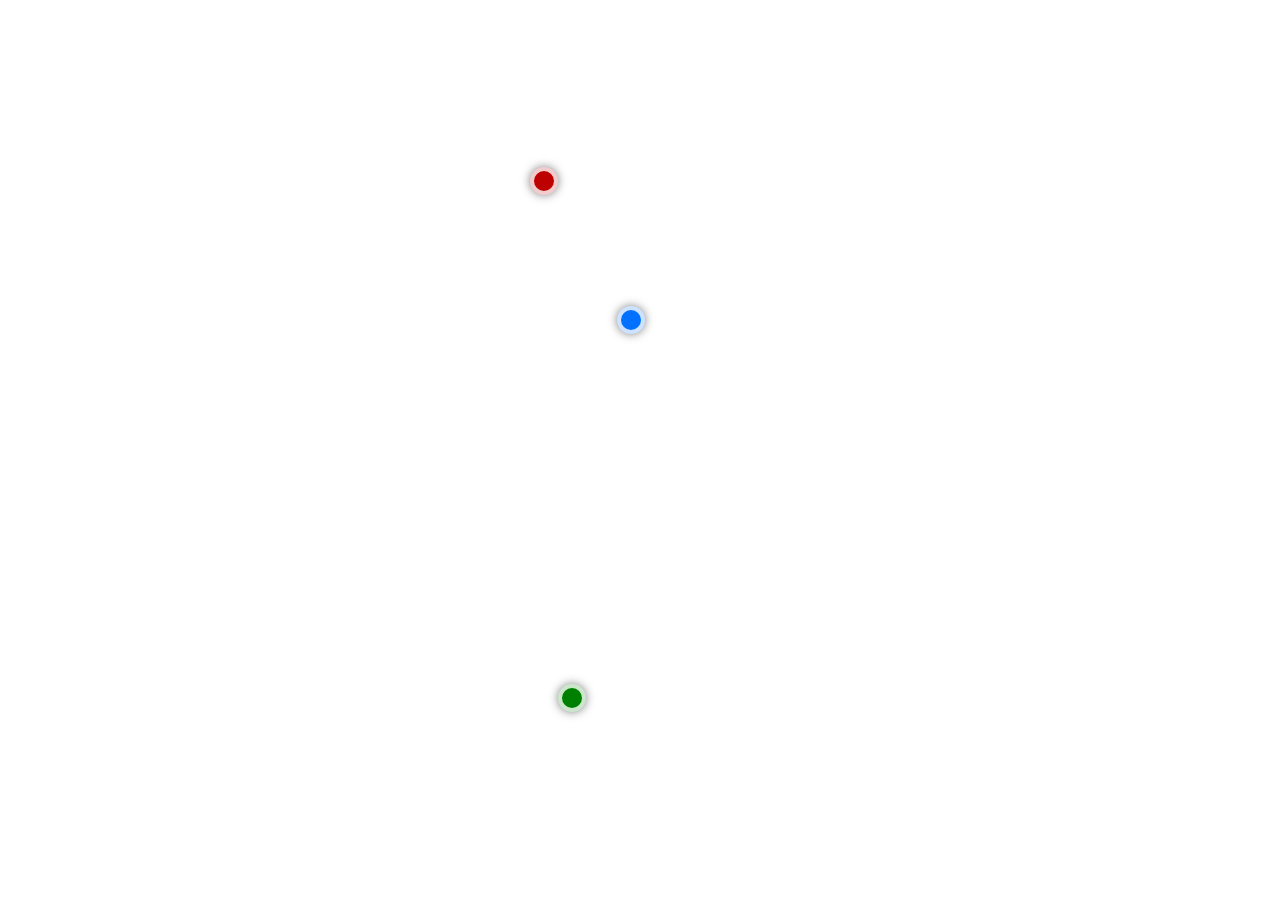
<file: index.html>
<!DOCTYPE html>
<html lang="ko">
  <head>
    <meta charset="UTF-8" />
    <meta name="viewport" content="width=device-width, initial-scale=1.0" />
    <title>Digitech-Defence</title>
    <link rel="stylesheet" href="./map.css" />
  </head>

  <body>
    <div class="map_wrap">
      <div id="map"></div>

      <a href="./yeosu1.html" class="location-link" data-location="Yeosu">
        <div class="location Yeosu"></div>
      </a>
      <a href="./icheon1.html" class="location-link" data-location="Icheon">
        <div class="location Icheon"></div>
      </a>
      <a
        href="./mungyeong1.html"
        class="location-link"
        data-location="Mungyeong"
      >
        <div class="location Mungyeong"></div>
      </a>
    </div>

    <!-- Modal -->
    <div id="modal" class="modal">
      <div class="modal-content">
        <span class="close-btn">&times;</span>
        <h2 id="modal-title">Information</h2>
        <p id="modal-text">Information about the location.</p>
        <button id="confirm-btn">확인</button>
      </div>
    </div>

    <script
      type="text/javascript"
      src="//dapi.kakao.com/v2/maps/sdk.js?appkey=9f97a787c506d1579854ca5d0b214add&libraries=services"
    ></script>
    <script src="./map.js"></script>
  </body>
</html>
</file>
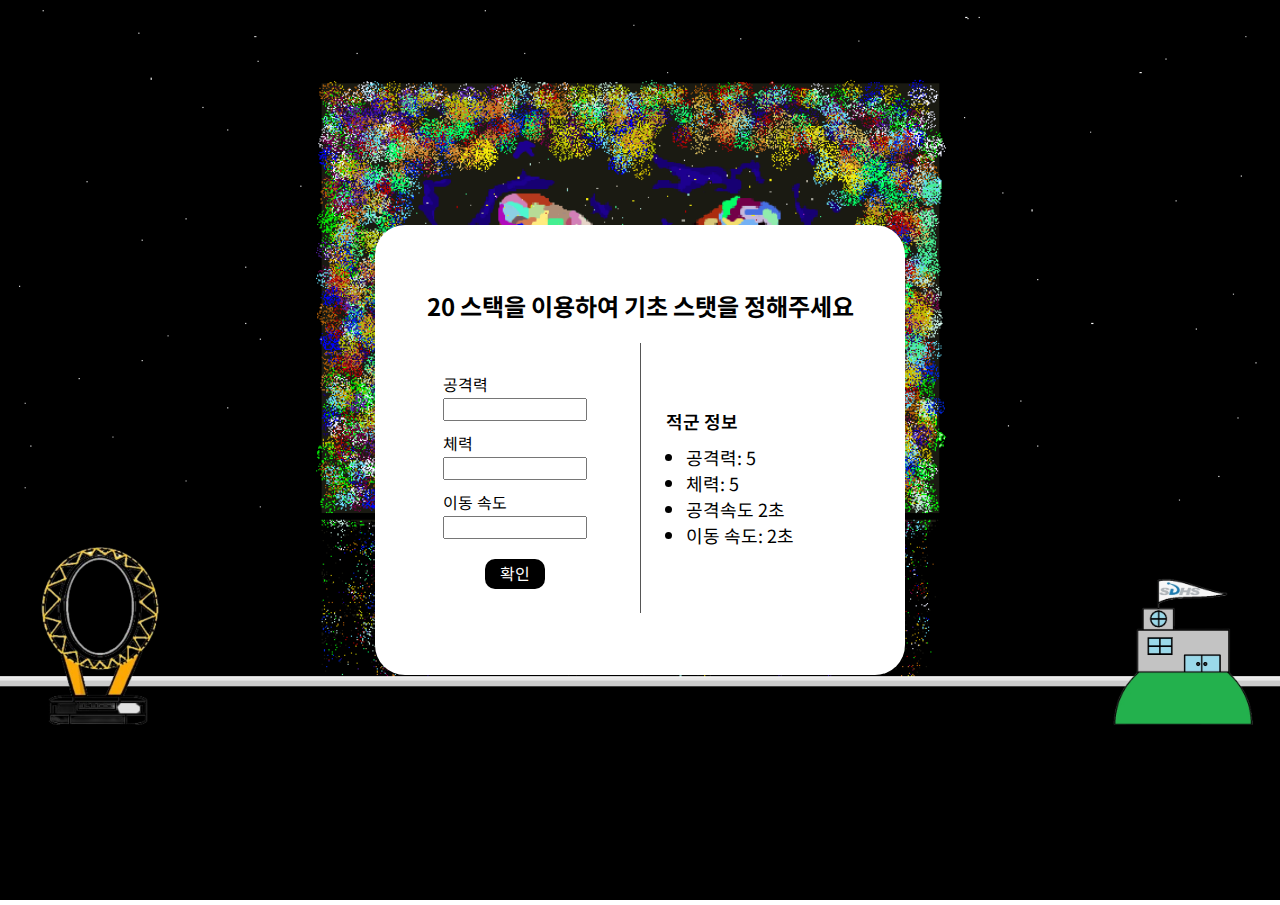
<file: icheon1.html>
<!DOCTYPE html>
<html lang="en">
  <head>
    <meta charset="UTF-8" />
    <meta name="viewport" content="width=device-width, initial-scale=1.0" />
    <title>ichdeon</title>
  </head>
  <link rel="stylesheet" href="./icheon.css" />

  <body>
    <div class="background">
      <div class="wrap">
        <p class="stage"></p>
        <div class="enemy_tower tower">
          <img src="./yeo su tower.png" alt="" />
        </div>

        <div>
          <img class="enemy none" src="./man run1.png" alt="" />
        </div>
        <div>
          <img class="frined none" src="./man run1.png" alt="" />
        </div>

        <div class="frined_tower tower">
          <img src="./sdh_tower.png" alt="" />
        </div>
      </div>
    </div>

    <div class="bottom_earth"></div>

    <div class="abilitySet">
      <h2>
        <span class="setNumber">20</span> 스택을 이용하여 기초 스탯을 정해주세요
      </h2>

      <div class="wrap">
        <ul class="window_left">
          <li>
            <label for="setPower">공격력</label>
            <input id="setPower" type="text" />
          </li>
          <li>
            <label for="setHeart">체력</label>
            <input id="setHeart" type="text" />
          </li>
          <li>
            <label for="setSpeed">이동 속도</label>
            <input id="setSpeed" type="text" />
          </li>

          <div class="check_btn">확인</div>
        </ul>

        <div class="right_line"></div>

        <div class="window_right">
          <ul class="enemy_set">
            <p>적군 정보</p>
            <li>공격력: 5</li>
            <li>체력: 5</li>
            <li>공격속도 2초</li>
            <li>이동 속도: 2초</li>
          </ul>
        </div>
      </div>
    </div>

    <div class="win_window">
      <h2>축하합니다!</h2>
      <p>
        이천 1단계를 클리어 하셨습니다 <br />2단계, 보스 스테이지로 진입합니다
      </p>
    </div>
    <div class="lose_window">
      <h2>패배</h2>
      <p>패배하여 스테이지를 다시 시작합니다</p>
    </div>

    <script src="./icheon1.js"></script>
  </body>
</html>
</file>
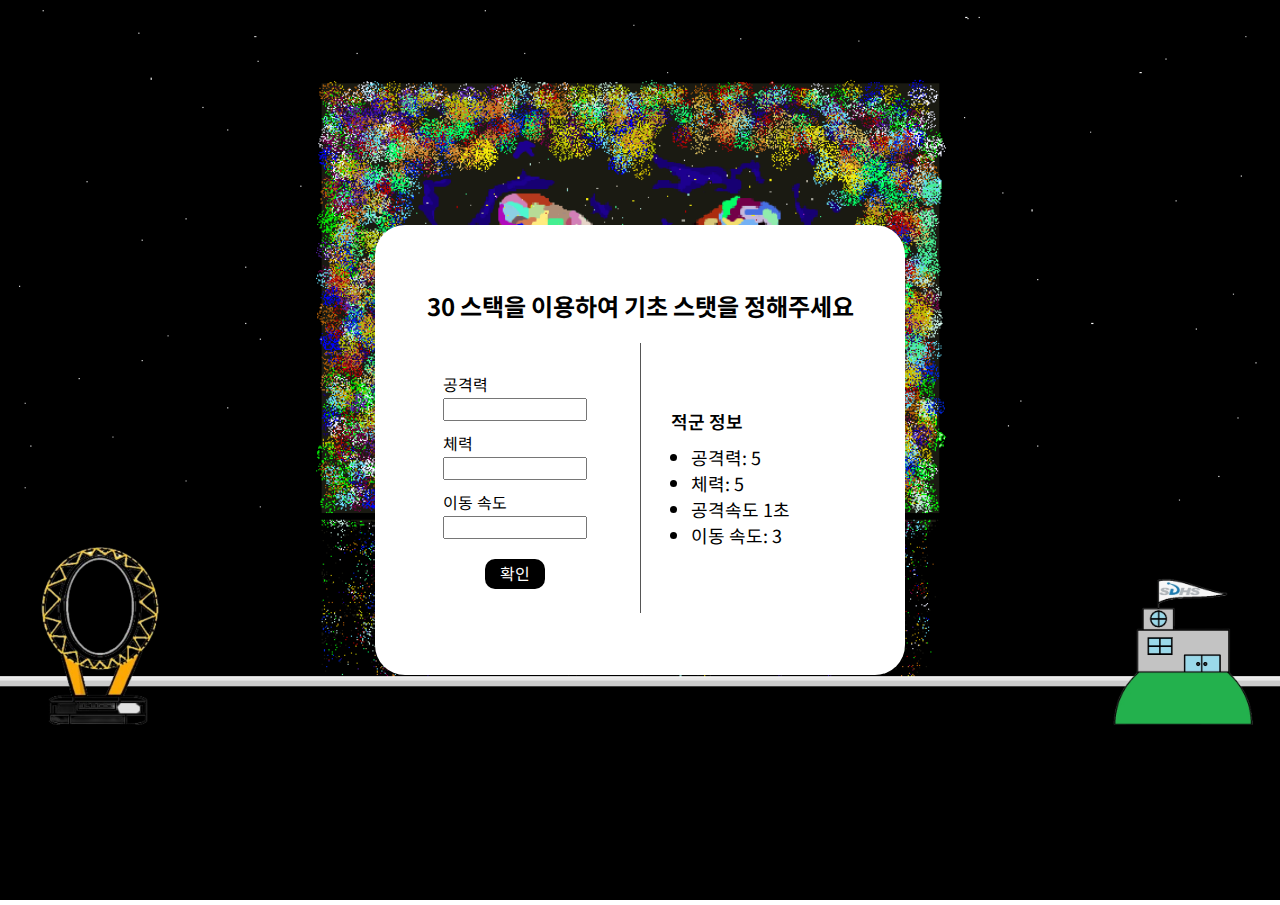
<file: icheon_boss.html>
<!DOCTYPE html>
<html lang="en">
  <head>
    <meta charset="UTF-8" />
    <meta name="viewport" content="width=device-width, initial-scale=1.0" />
    <title>ichdeon</title>
  </head>
  <link rel="stylesheet" href="./icheon.css" />

  <body>
    <div class="background">
      <div class="wrap">
        <p class="stage"></p>
        <div class="enemy_tower tower">
          <img src="./yeo su tower.png" alt="" />
        </div>

        <div>
          <img class="enemy none" src="./icheon_boss.png" alt="" />
        </div>
        <div>
          <img class="frined none" src="./man run1.png" alt="" />
        </div>

        <div class="frined_tower tower">
          <img src="./sdh_tower.png" alt="" />
        </div>
      </div>
    </div>

    <div class="bottom_earth"></div>

    <div class="abilitySet">
      <h2>
        <span class="setNumber">30</span> 스택을 이용하여 기초 스탯을 정해주세요
      </h2>

      <div class="wrap">
        <ul class="window_left">
          <li>
            <label for="setPower">공격력</label>
            <input id="setPower" type="text" />
          </li>
          <li>
            <label for="setHeart">체력</label>
            <input id="setHeart" type="text" />
          </li>
          <li>
            <label for="setSpeed">이동 속도</label>
            <input id="setSpeed" type="text" />
          </li>

          <div class="check_btn">확인</div>
        </ul>

        <div class="right_line"></div>

        <div class="window_right">
          <ul class="enemy_set">
            <p>적군 정보</p>
            <li>공격력: 5</li>
            <li>체력: 5</li>
            <li>공격속도 1초</li>
            <li>이동 속도: 3</li>
          </ul>
        </div>
      </div>
    </div>

    <div class="win_window">
      <h2>축하합니다!</h2>
      <p>
        이천 2단계를 클리어 하셨습니다 <br />스테이지를 클리어하여 메인페이지로
        이동합니다
      </p>
    </div>
    <div class="lose_window">
      <h2>패배</h2>
      <p>패배하여 스테이지를 다시 시작합니다</p>
    </div>

    <script src="./icheon_boss.js"></script>
  </body>
</html>
</file>
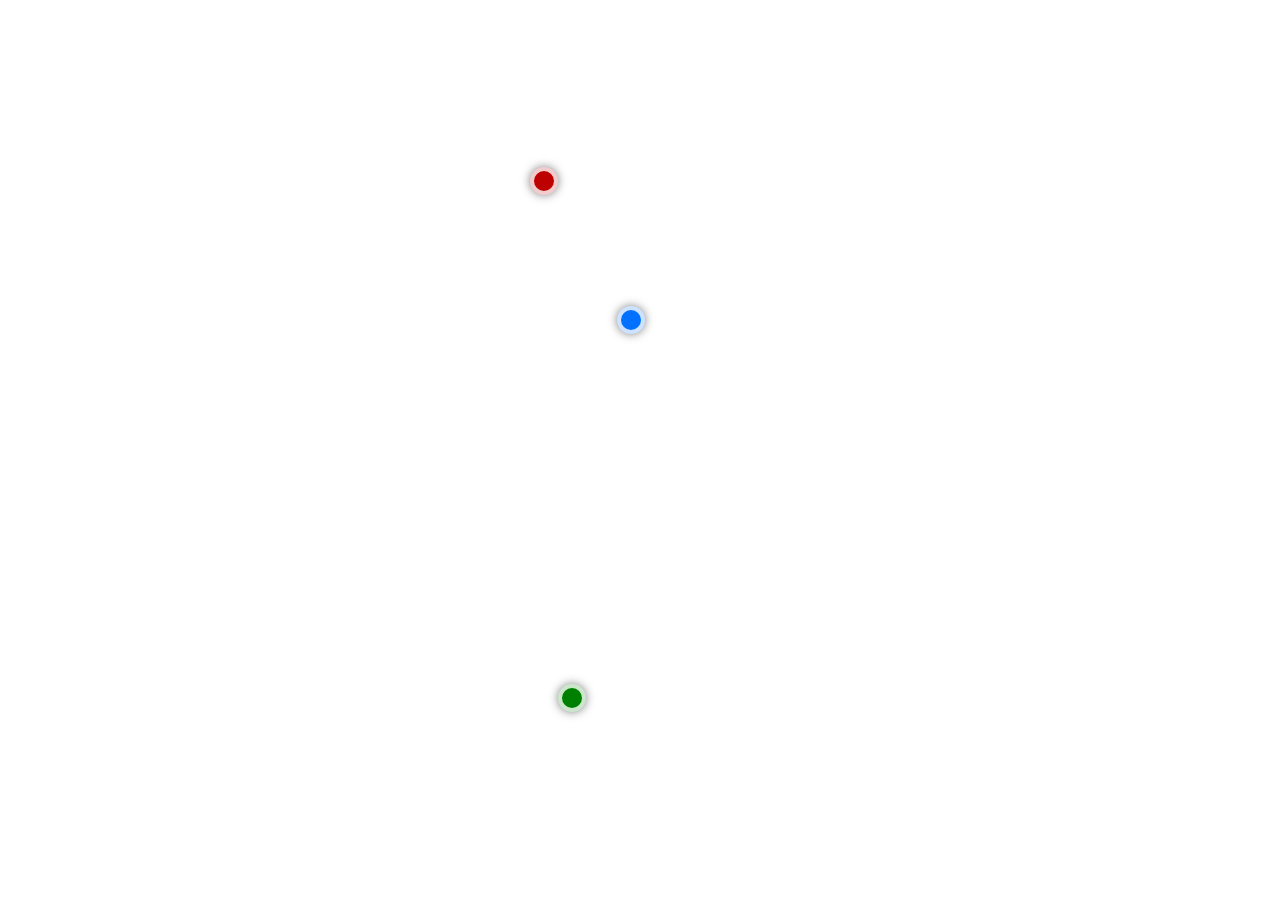
<file: map.html>
<!DOCTYPE html>
<html lang="ko">
  <head>
    <meta charset="UTF-8" />
    <meta name="viewport" content="width=device-width, initial-scale=1.0" />
    <title>restaurantMap</title>
    <link rel="stylesheet" href="./map.css" />
  </head>

  <body>
    <div class="map_wrap">
      <div id="map"></div>

      <a
        href="./inGame/yeosu1.html"
        class="location-link"
        data-location="Yeosu"
      >
        <div class="location Yeosu"></div>
      </a>
      <a
        href="./inGame/icheon1.html"
        class="location-link"
        data-location="Icheon"
      >
        <div class="location Icheon"></div>
      </a>
      <a
        href="./inGame/mungyeong1.html"
        class="location-link"
        data-location="Mungyeong"
      >
        <div class="location Mungyeong"></div>
      </a>
    </div>

    <!-- Modal -->
    <div id="modal" class="modal">
      <div class="modal-content">
        <span class="close-btn">&times;</span>
        <h2 id="modal-title">Information</h2>
        <p id="modal-text">Information about the location.</p>
        <button id="confirm-btn">확인</button>
      </div>
    </div>

    <script
      type="text/javascript"
      src="//dapi.kakao.com/v2/maps/sdk.js?appkey=9f97a787c506d1579854ca5d0b214add&libraries=services"
    ></script>
    <script src="./map.js"></script>
  </body>
</html>
</file>
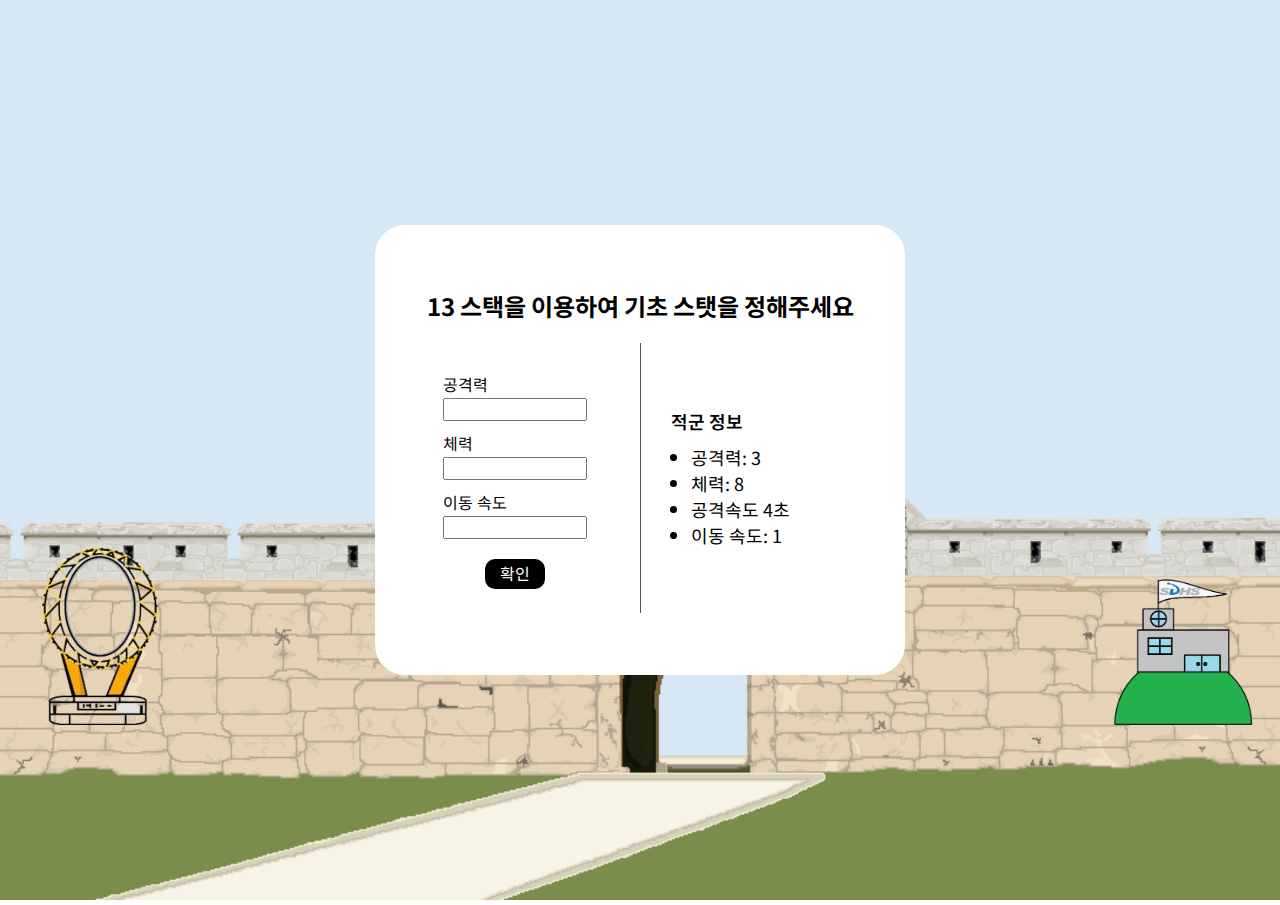
<file: mungyeong1.html>
<!DOCTYPE html>
<html lang="en">
  <head>
    <meta charset="UTF-8" />
    <meta name="viewport" content="width=device-width, initial-scale=1.0" />
    <title>Mungyeong</title>
  </head>
  <link rel="stylesheet" href="./mungyeoun.css" />

  <body>
    <div class="background">
      <div class="wrap">
        <p class="stage"></p>
        <div class="enemy_tower tower">
          <img src="./image/yeo su tower.png" alt="" />
        </div>

        <div>
          <img class="enemy none" src="./image/mungyeong_welk.gif" alt="" />
        </div>
        <div>
          <img class="frined none" src="./image/man run1.png" alt="" />
        </div>

        <div class="frined_tower tower">
          <img src="./image/sdh_tower.png" alt="" />
        </div>
      </div>
    </div>

    <div class="bottom_earth"></div>

    <div class="abilitySet">
      <h2>
        <span class="setNumber">13</span> 스택을 이용하여 기초 스탯을 정해주세요
      </h2>

      <div class="wrap">
        <ul class="window_left">
          <li>
            <label for="setPower">공격력</label>
            <input id="setPower" type="text" />
          </li>
          <li>
            <label for="setHeart">체력</label>
            <input id="setHeart" type="text" />
          </li>
          <li>
            <label for="setSpeed">이동 속도</label>
            <input id="setSpeed" type="text" />
          </li>

          <div class="check_btn">확인</div>
        </ul>

        <div class="right_line"></div>

        <div class="window_right">
          <ul class="enemy_set">
            <p>적군 정보</p>
            <li>공격력: 3</li>
            <li>체력: 8</li>
            <li>공격속도 4초</li>
            <li>이동 속도: 1</li>
          </ul>
        </div>
      </div>
    </div>

    <div class="win_window">
      <h2>축하합니다!</h2>
      <p>문경 1단계를 클리어 하셨습니다 <br />2단계로 진입합니다</p>
    </div>
    <div class="lose_window">
      <h2>패배</h2>
      <p>패배하여 스테이지를 다시 시작합니다</p>
    </div>

    <script src="./mungyeong1.js"></script>
  </body>
</html>
</file>
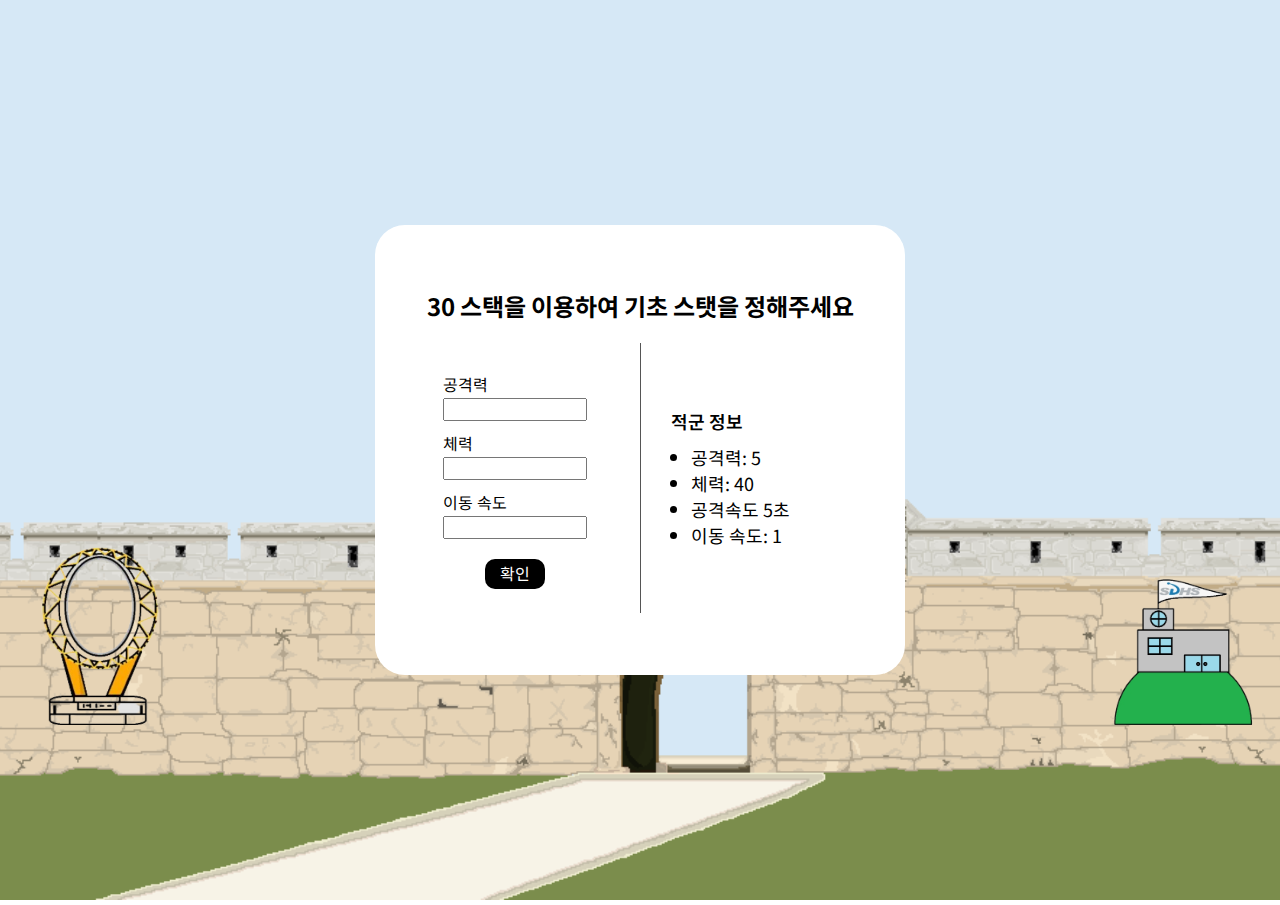
<file: mungyeong2.html>
<!DOCTYPE html>
<html lang="en">
  <head>
    <meta charset="UTF-8" />
    <meta name="viewport" content="width=device-width, initial-scale=1.0" />
    <title>Mungyeong</title>
  </head>
  <link rel="stylesheet" href="./mungyeoun.css" />

  <body>
    <div class="background">
      <div class="wrap">
        <p class="stage"></p>
        <div class="enemy_tower tower">
          <img src="./image/yeo su tower.png" alt="" />
        </div>

        <div>
          <img class="enemy none" src="./image/mungyeong_welk.gif" alt="" />
        </div>
        <div>
          <img class="frined none" src="./image/man run1.png" alt="" />
        </div>

        <div class="frined_tower tower">
          <img src="./image/sdh_tower.png" alt="" />
        </div>
      </div>
    </div>

    <div class="bottom_earth"></div>

    <div class="abilitySet">
      <h2>
        <span class="setNumber">30</span> 스택을 이용하여 기초 스탯을 정해주세요
      </h2>

      <div class="wrap">
        <ul class="window_left">
          <li>
            <label for="setPower">공격력</label>
            <input id="setPower" type="text" />
          </li>
          <li>
            <label for="setHeart">체력</label>
            <input id="setHeart" type="text" />
          </li>
          <li>
            <label for="setSpeed">이동 속도</label>
            <input id="setSpeed" type="text" />
          </li>

          <div class="check_btn">확인</div>
        </ul>

        <div class="right_line"></div>

        <div class="window_right">
          <ul class="enemy_set">
            <p>적군 정보</p>
            <li>공격력: 5</li>
            <li>체력: 40</li>
            <li>공격속도 5초</li>
            <li>이동 속도: 1</li>
          </ul>
        </div>
      </div>
    </div>

    <div class="win_window">
      <h2>축하합니다!</h2>
      <p>
        문경 2단계를 클리어 하셨습니다 <br />스테이지를 클리어하여 메인페이지로
        이동합니다
      </p>
    </div>
    <div class="lose_window">
      <h2>패배</h2>
      <p>패배하여 스테이지를 다시 시작합니다</p>
    </div>

    <script src="./mungyeong2.js"></script>
  </body>
</html>
</file>
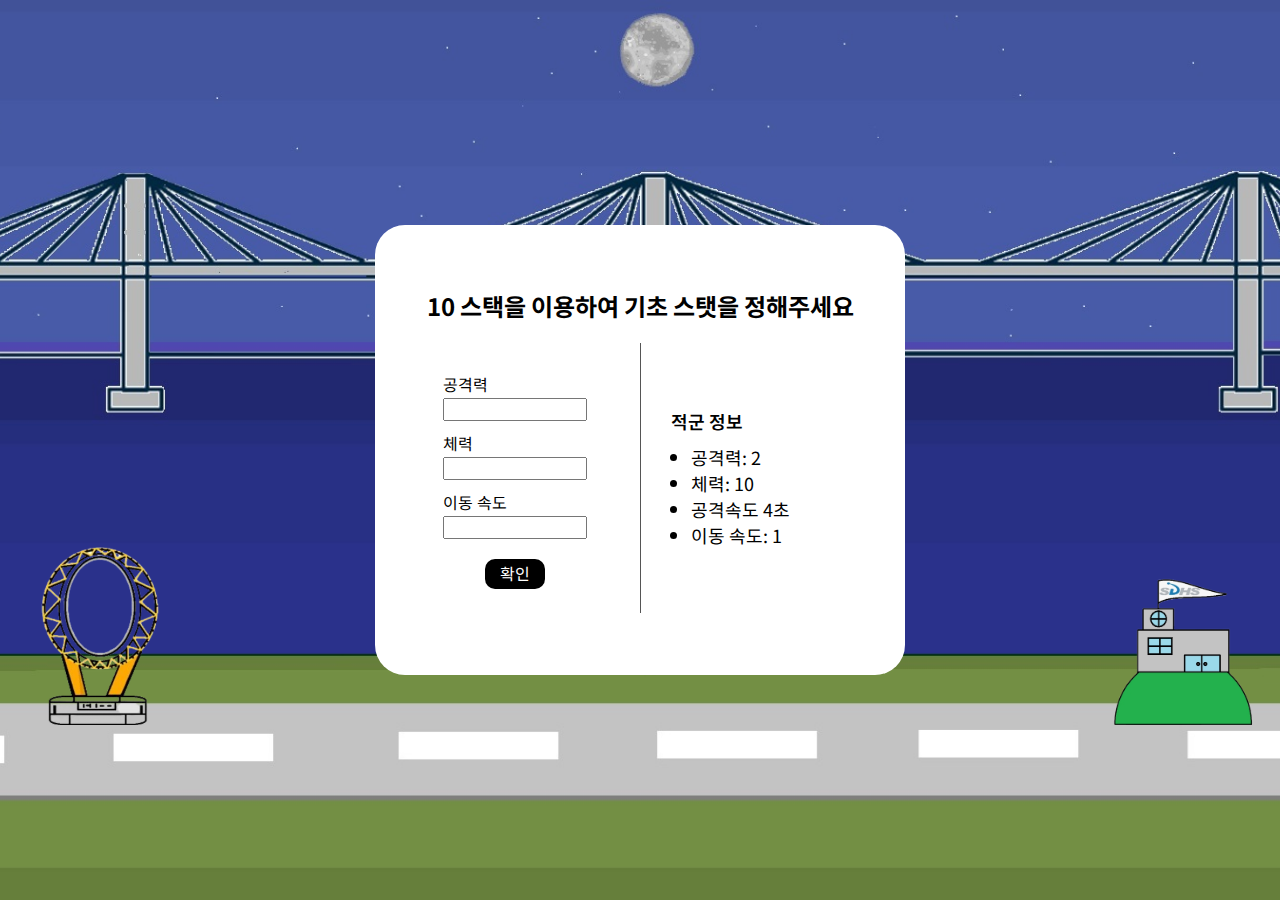
<file: yeosu1.html>
<!DOCTYPE html>
<html lang="en">
  <head>
    <meta charset="UTF-8" />
    <meta name="viewport" content="width=device-width, initial-scale=1.0" />
    <title>Digitech defense in game</title>
  </head>
  <link rel="stylesheet" href="./yeosu.css" />

  <body>
    <div class="background">
      <div class="wrap">
        <p class="stage"></p>
        <div class="enemy_tower tower">
          <img src="./yeo su tower.png" alt="" />
        </div>

        <div>
          <img class="enemy none" src="./yeosu_walk.png" alt="" />
        </div>
        <div>
          <img class="frined none" src="./man run1.png" alt="" />
        </div>

        <div class="frined_tower tower">
          <img src="./sdh_tower.png" alt="" />
        </div>
      </div>
    </div>

    <div class="bottom_earth"></div>

    <div class="abilitySet">
      <h2>
        <span class="setNumber">10</span> 스택을 이용하여 기초 스탯을 정해주세요
      </h2>

      <div class="wrap">
        <ul class="window_left">
          <li>
            <label for="setPower">공격력</label>
            <input id="setPower" type="text" />
          </li>
          <li>
            <label for="setHeart">체력</label>
            <input id="setHeart" type="text" />
          </li>
          <li>
            <label for="setSpeed">이동 속도</label>
            <input id="setSpeed" type="text" />
          </li>

          <div class="check_btn">확인</div>
        </ul>

        <div class="right_line"></div>

        <div class="window_right">
          <ul class="enemy_set">
            <p>적군 정보</p>
            <li>공격력: 2</li>
            <li>체력: 10</li>
            <li>공격속도 4초</li>
            <li>이동 속도: 1</li>
          </ul>
        </div>
      </div>
    </div>

    <div class="win_window">
      <h2>축하합니다!</h2>
      <p>여수 1단계를 클리어 하셨습니다 <br />2단계로 진입합니다</p>
    </div>
    <div class="lose_window">
      <h2>패배</h2>
      <p>패배하여 스테이지를 다시 시작합니다</p>
    </div>

    <script src="./yeosu1.js"></script>
  </body>
</html>
</file>
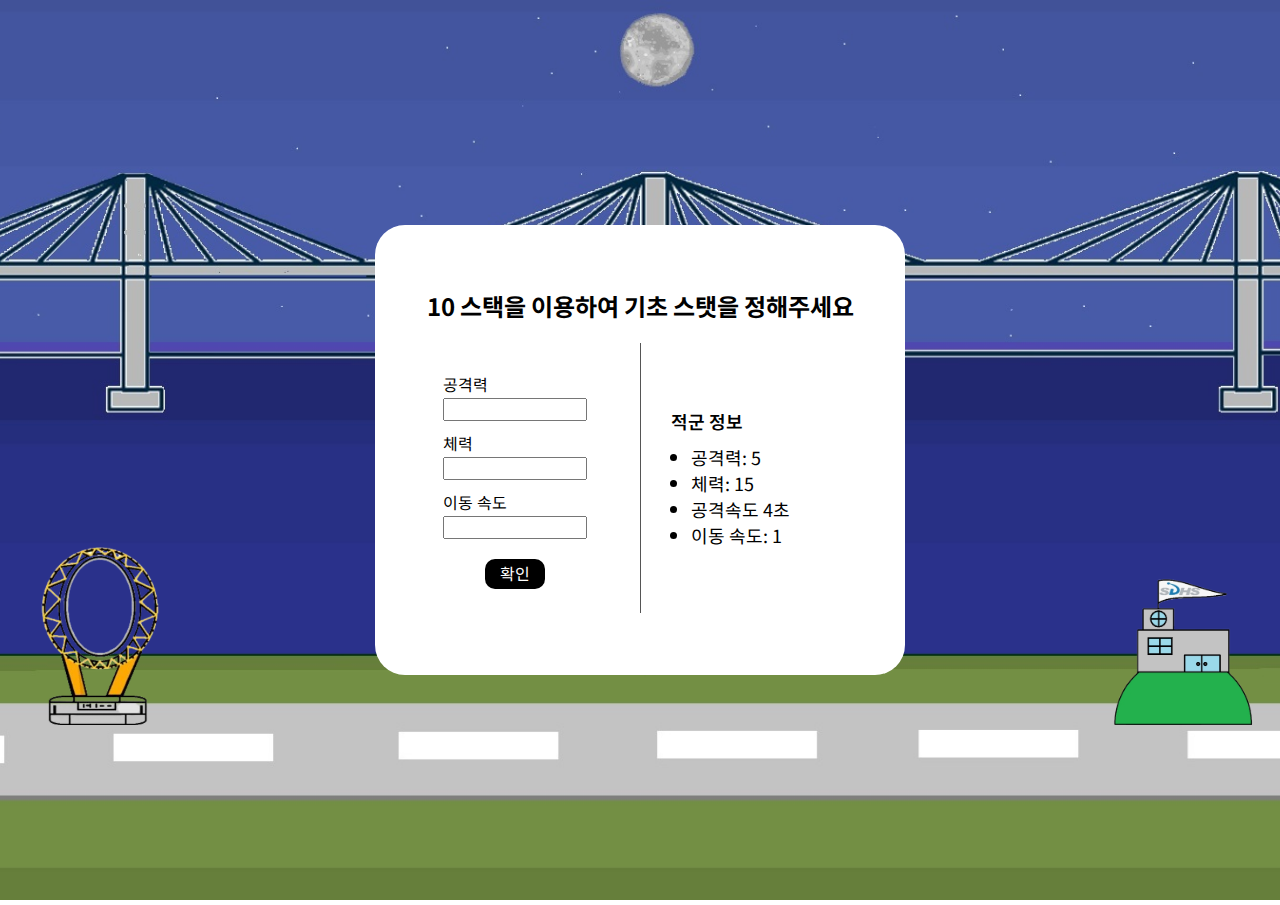
<file: yeosu2.html>
<!DOCTYPE html>
<html lang="en">

<head>
    <meta charset="UTF-8">
    <meta name="viewport" content="width=device-width, initial-scale=1.0">
    <title>Digitech defense in game</title>
</head>
<link rel="stylesheet" href="./yeosu.css">

<body>

    <div class="background">
        <div class="wrap">
            <p class="stage"></p>
            <div class="enemy_tower tower">
                <img src="./yeo su tower.png" alt="">
            </div>

            <div>
                <img class="enemy none" src="./yeosu_walk.png" alt="">
            </div>
            <div>
                <img class="frined none" src="./man run1.png"  alt="">
            </div>

            <div class="frined_tower tower">
                <img src="./sdh_tower.png" alt="">
            </div>
        </div>

    </div>
    
    <div class="bottom_earth"></div>


    <div class="abilitySet">
        <h2>
            <span class="setNumber">10</span> 스택을 이용하여 기초 스탯을 정해주세요
        </h2>
        
        <div class="wrap">
            <ul class="window_left">
                <li>
                    <label for="setPower">공격력</label>
                    <input id="setPower" type="text">
                </li>
                <li>
                    <label for="setHeart">체력</label>
                    <input id="setHeart" type="text">
                </li>
                <li>
                    <label for="setSpeed">이동 속도</label>
                    <input id="setSpeed" type="text">
                </li>

                <div class="check_btn">확인</div>
            </ul>
    
            <div class="right_line"></div>
    
            <div class="window_right">
                <ul class="enemy_set">
                    <p>적군 정보</p>
                    <li>공격력: 5</li>
                    <li>체력: 15</li>
                    <li>공격속도 4초</li>
                    <li>이동 속도: 1</li>
                </ul>
            </div>
        </div>

    </div>

    </div>

    <div class="win_window">
        <h2>축하합니다!</h2>
        <p>여수 2단계를 클리어 하셨습니다
            <br>스테이지를 클리어하여 메인페이지로 이동합니다
        </p>
    </div>
    <div class="lose_window">
        <h2>패배</h2>
        <p>패배하여 스테이지를 다시 시작합니다
        </p>
    </div>



    <script src="./yeosu2.js"></script>
</body>

</html>
</file>
<file: map.css>
/* 기존 스타일 유지 */
* {
    margin: 0;
    padding: 0;
}

.map_wrap {
    position: relative;
}
.map_wrap > #map{
    width:100%; 
    height:100vh;
    position:relative;
    overflow:hidden;
}

.location {
    width: 20px;
    height: 20px;
    border-radius: 50%;
    position: absolute;
    z-index: 10;
    cursor: pointer;
    transition: transform 0.3s, background-color 0.3s, box-shadow 0.3s;
    box-shadow: 0 0 10px rgba(0, 0, 0, 0.5);
    animation: pulse 1.5s infinite;
}

@keyframes pulse {
    0% {
        transform: scale(1);
    }

    50% {
        transform: scale(1.2);
    }

    100% {
        transform: scale(1);
    }
}

/* 쉬운 난이도 - 초록색 */
.Yeosu {
    top: 76%;
    left: 43.6%;
    border: 4px solid rgba(255, 255, 255, 0.8);
    background-color: rgb(0, 128, 0);
    /* 연두색 */
}

.Yeosu:hover {
    transform: scale(1.5);
    background-color: rgb(55, 214, 55);
    /* 짙은 초록색 */
    box-shadow: 0 0 20px rgba(0, 0, 0, 0.7);
}

/* 중간 난이도 - 파란색 */
.Mungyeong {
    top: 34%;
    left: 48.2%;
    border: 4px solid rgba(255, 255, 255, 0.8);
    background-color: rgb(0, 112, 255);
    /* 파란색 */
}

.Mungyeong:hover {
    transform: scale(1.5);
    background-color: rgb(58, 173, 255);
    /* 밝은 파란색 */
    box-shadow: 0 0 20px rgba(0, 0, 0, 0.7);
}

/* 어려운 난이도 - 빨간색 */
.Icheon {
    top: 18.5%;
    left: 41.4%;
    border: 4px solid rgba(255, 255, 255, 0.8);
    background-color: rgb(189, 0, 0);
    /* 빨간색 */
}

.Icheon:hover {
    transform: scale(1.5);
    background-color: rgb(255, 0, 0);
    /* 더 진한 빨간색 */
    box-shadow: 0 0 20px rgba(0, 0, 0, 0.7);
}

/* a 태그 스타일 */
a {
    text-decoration: none;
}

/* 모달 스타일 */
.modal {
    display: none;
    position: fixed;
    z-index: 100;
    left: 0;
    top: 0;
    width: 100%;
    height: 100%;
    overflow: auto;
    background-color: rgba(0, 0, 0, 0.5);
}

.modal-content {
    background-color: #fefefe;
    margin: 15% auto;
    padding: 20px;
    border: 1px solid #888;
    width: 80%;
    max-width: 600px;
    text-align: center;
    position: relative;
    border-radius: 5px;
}

.close-btn {
    color: #aaa;
    float: right;
    font-size: 28px;
    font-weight: bold;
    cursor: pointer;
}

.close-btn:hover,
.close-btn:focus {
    color: black;
    text-decoration: none;
}

#confirm-btn {
    background-color: #4CAF50;
    /* 초록색 */
    color: white;
    padding: 10px 20px;
    text-align: center;
    text-decoration: none;
    display: inline-block;
    font-size: 16px;
    margin-top: 20px;
    cursor: pointer;
    border: none;
    border-radius: 5px;
    transition: background-color 0.3s;
}

#confirm-btn:hover {
    background-color: #45a049;
    /* 짙은 초록색 */
}
</file>
<file: icheon.css>
@import url("https://fonts.googleapis.com/css2?family=Noto+Sans+KR:wght@100..900&display=swap");

* {
  margin: 0;
  padding: 0;

  font-family: "Noto Sans KR", sans-serif;
  font-optical-sizing: auto;
  font-weight: 400;
  font-style: normal;
}
body {
  overflow-y: hidden;
}

.background {
  background-image: url(./Icheon\ background.png);
  /* background-image: url(./image/Icheon\ background.png); */
  background-color: rgb(155, 218, 255);
  width: 100%;
  height: 100vh;
  display: inline-block;
  background-size: cover;
  background-position: center top;
}

.background .wrap {
  position: relative;
  height: 80vh;
}

/* .wrap > div:not(:first-child):not(:last-child) > img {
    display: none;
} */

.bottom_earth {
  width: 100%;
  height: 20%;
  position: absolute;
  position: absolute;
  bottom: 0;
}

.none {
  display: none;
}

.enemy {
  width: 100px;
  height: auto;
  position: absolute;
  z-index: 99;
  left: 0;
  bottom: 0;
  border-radius: 100px;
}

.frined {
  width: 100px;
  height: auto;
  position: absolute;
  z-index: 99;
  right: 0;
  bottom: 0;
}

.enemy_motion {
  /* transform: rotate(315deg) !important; */
  content: url(./icheon_boss_attack.gif);
}

.friend_motion {
  transform: rotate(-45deg) !important;
}

.tower {
  position: absolute;
  bottom: 0;
}

.tower > img {
  width: 200px;
  height: auto;
}

.enemy_tower {
  left: 0;
}

.frined_tower {
  right: 0;
}

/* .abilitySet */
.abilitySet {
  width: 40%;
  min-width: 530px;
  height: 50%;
  background-color: white;
  position: fixed;
  top: 50%;
  left: 50%;
  transform: translate(-50%, -50%);
  z-index: 999;
  border-radius: 30px;
  opacity: 1;
  transition: 0.3s;
  display: flex;
  justify-content: center;
  flex-direction: column;
  align-items: center;
}
.top_content {
  display: flex;
  flex-direction: column;
  align-items: center;
}

.enemy_set {
  font-size: 18px;
  text-align: left;
  margin: 0 0 0 -50px;
}
.enemy_set > p {
  font-size: 18px;
  font-weight: 600;
  margin: 0 0 10px -20px;
}
.abilitySet > .wrap {
  display: flex;
  justify-content: center;
  align-items: center;
  margin: 0 0 -50px 0;
  width: 80%;
}
.window_left li {
  list-style: none;
  margin: 5px 0;
}
.abilitySet label {
  display: block;
}

.window_left {
  width: 40%;
  display: flex;
  justify-content: center;
  align-items: center;
  flex-direction: column;
}

.right_line {
  border-right: 1px solid #555;
  height: 30vh;
  display: inline-block;
  margin: 0 calc(20px + 20px);
}

.window_right {
  width: 40%;
  height: 60%;
  display: flex;
  align-items: center;
  justify-content: center;
}
.abilitySet h2 {
  /* word-break: keep-all; */
  text-align: center;
  font-size: 24px;
  display: inline-block;
  font-weight: 700;
  margin: -50px 0 20px 0;
}
.abilitySet h2 > span {
  font-weight: 700;
}
.check_btn {
  width: 60px;
  height: 30px;
  text-align: center;
  background-color: black;
  color: white;
  display: inline-block;
  cursor: pointer;
  line-height: 28px;
  border-radius: 10px;
  margin: 15px 0 0 0px;
  transition: 0.2s;
}
.check_btn:hover {
  background-color: rgb(33, 33, 33);
}

.win_window {
  width: 500px;
  height: 550px;
  background-image: url(./window.png);
  background-size: cover;
  background-position: center;
  position: fixed;
  z-index: [base64];
  top: 50%;
  left: 50%;
  transform: translate(-50%, -50%);
  border-radius: 20px;
  display: flex;
  flex-direction: column;
  justify-content: center;
  align-items: center;
  visibility: hidden;
  transition: 0.3s;
}
.lose_window {
  width: 500px;
  height: 550px;
  background-image: url(./window.png);
  background-size: cover;
  background-position: center;
  position: fixed;
  z-index: [base64];
  top: 50%;
  left: 50%;
  transform: translate(-50%, -50%);
  border-radius: 20px;
  display: flex;
  flex-direction: column;
  justify-content: center;
  align-items: center;
  visibility: hidden;
  transition: 0.3s;
}

.stage {
  font-size: 18px;
  color: white;
  margin: 10px;
}
</file>
<file: mungyeoun.css>
@import url("https://fonts.googleapis.com/css2?family=Noto+Sans+KR:wght@100..900&display=swap");

* {
  margin: 0;
  padding: 0;

  font-family: "Noto Sans KR", sans-serif;
  font-optical-sizing: auto;
  font-weight: 400;
  font-style: normal;
}
body {
  overflow-y: hidden;
}

.background {
  background-image: url(./Mungyeong_background.png);
  background-color: rgb(155, 218, 255);
  width: 100%;
  height: 100vh;
  display: inline-block;
  background-size: cover;
  background-position: center bottom;
}

.background .wrap {
  position: relative;
  height: 80vh;
}

/* .wrap > div:not(:first-child):not(:last-child) > img {
    display: none;
} */

.bottom_earth {
  width: 100%;
  height: 20%;
  position: absolute;
  position: absolute;
  bottom: 0;
}

.none {
  display: none;
}

.enemy {
  width: 150px;
  height: auto;
  position: absolute;
  z-index: 99;
  left: 0;
  bottom: 0;
  border-radius: 100px;
}

.frined {
  width: 100px;
  height: auto;
  position: absolute;
  z-index: 99;
  right: 0;
  bottom: 0;
}

.enemy_motion {
  /* transform: rotate(315deg) !important; */
  content: url(./mungyeong_attack.gif);
}

.friend_motion {
  transform: rotate(-45deg) !important;
}

.tower {
  position: absolute;
  bottom: 0;
}

.tower > img {
  width: 200px;
  height: auto;
}

.enemy_tower {
  left: 0;
}

.frined_tower {
  right: 0;
}

/* .abilitySet */
.abilitySet {
  width: 40%;
  min-width: 530px;
  height: 50%;
  background-color: white;
  position: fixed;
  top: 50%;
  left: 50%;
  transform: translate(-50%, -50%);
  z-index: 999;
  border-radius: 30px;
  opacity: 1;
  transition: 0.3s;
  display: flex;
  justify-content: center;
  flex-direction: column;
  align-items: center;
}
.top_content {
  display: flex;
  flex-direction: column;
  align-items: center;
}

.enemy_set {
  font-size: 18px;
  text-align: left;
  margin: 0 0 0 -50px;
}
.enemy_set > p {
  font-size: 18px;
  font-weight: 600;
  margin: 0 0 10px -20px;
}
.abilitySet > .wrap {
  display: flex;
  justify-content: center;
  align-items: center;
  margin: 0 0 -50px 0;
  width: 80%;
}
.window_left li {
  list-style: none;
  margin: 5px 0;
}
.abilitySet label {
  display: block;
}

.window_left {
  width: 40%;
  display: flex;
  justify-content: center;
  align-items: center;
  flex-direction: column;
}

.right_line {
  border-right: 1px solid #555;
  height: 30vh;
  display: inline-block;
  margin: 0 calc(20px + 20px);
}

.window_right {
  width: 40%;
  height: 60%;
  display: flex;
  align-items: center;
  justify-content: center;
}
.abilitySet h2 {
  /* word-break: keep-all; */
  text-align: center;
  font-size: 24px;
  display: inline-block;
  font-weight: 700;
  margin: -50px 0 20px 0;
}
.abilitySet h2 > span {
  font-weight: 700;
}
.check_btn {
  width: 60px;
  height: 30px;
  text-align: center;
  background-color: black;
  color: white;
  display: inline-block;
  cursor: pointer;
  line-height: 28px;
  border-radius: 10px;
  margin: 15px 0 0 0px;
  transition: 0.2s;
}
.check_btn:hover {
  background-color: rgb(33, 33, 33);
}

.win_window {
  /* width: 400px;
    height: 450px; */
  width: 500px;
  height: 550px;
  background-image: url(./window.png);
  background-size: cover;
  background-position: center;
  position: fixed;
  z-index: [base64];
  top: 50%;
  left: 50%;
  transform: translate(-50%, -50%);
  border-radius: 20px;
  display: flex;
  flex-direction: column;
  justify-content: center;
  align-items: center;
  visibility: hidden;
  transition: 0.3s;
}
.lose_window {
  width: 500px;
  height: 550px;
  background-image: url(./window.png);
  background-size: cover;
  background-position: center;
  position: fixed;
  z-index: [base64];
  top: 50%;
  left: 50%;
  transform: translate(-50%, -50%);
  border-radius: 20px;
  display: flex;
  flex-direction: column;
  justify-content: center;
  align-items: center;
  visibility: hidden;
  transition: 0.3s;
}

.stage {
  font-size: 18px;
  color: white;
  margin: 10px;
}
</file>
<file: yeosu.css>
@import url("https://fonts.googleapis.com/css2?family=Noto+Sans+KR:wght@100..900&display=swap");

* {
  margin: 0;
  padding: 0;

  font-family: "Noto Sans KR", sans-serif;
  font-optical-sizing: auto;
  font-weight: 400;
  font-style: normal;
}
body {
  overflow-y: hidden;
}

.background {
  background-image: url(./Yeo\ su\ bakcground.jpg);
  /* background-image: url(./image/Icheon\ background.png); */
  background-color: rgb(155, 218, 255);
  width: 100%;
  height: 100vh;
  display: inline-block;
  background-size: cover;
  background-position: center top;
}

.background .wrap {
  position: relative;
  height: 80vh;
}

/* .wrap > div:not(:first-child):not(:last-child) > img {
    display: none;
} */

.bottom_earth {
  width: 100%;
  height: 20%;
  position: absolute;
  position: absolute;
  bottom: 0;
}

.none {
  display: none;
}

.enemy {
  width: 100px;
  height: auto;
  position: absolute;
  z-index: 99;
  left: 0;
  bottom: 0;
  border-radius: 100px;
}

.frined {
  width: 100px;
  height: auto;
  position: absolute;
  z-index: 99;
  right: 0;
  bottom: 0;
}

.enemy_motion {
  /* transform:rotate(315deg) !important; */
  content: url(./yeosu_attack.gif);
}

.friend_motion {
  transform: rotate(-45deg) !important;
}

.tower {
  position: absolute;
  bottom: 0;
}

.tower > img {
  width: 200px;
  height: auto;
}

.enemy_tower {
  left: 0;
}

.frined_tower {
  right: 0;
}

/* .abilitySet */
.abilitySet {
  width: 40%;
  min-width: 530px;
  height: 50%;
  background-color: white;
  position: fixed;
  top: 50%;
  left: 50%;
  transform: translate(-50%, -50%);
  z-index: 999;
  border-radius: 30px;
  opacity: 1;
  transition: 0.3s;
  display: flex;
  justify-content: center;
  flex-direction: column;
  align-items: center;
}
.top_content {
  display: flex;
  flex-direction: column;
  align-items: center;
}

.enemy_set {
  font-size: 18px;
  text-align: left;
  margin: 0 0 0 -50px;
}
.enemy_set > p {
  font-size: 18px;
  font-weight: 600;
  margin: 0 0 10px -20px;
}
.abilitySet > .wrap {
  display: flex;
  justify-content: center;
  align-items: center;
  margin: 0 0 -50px 0;
  width: 80%;
}
.window_left li {
  list-style: none;
  margin: 5px 0;
}
.abilitySet label {
  display: block;
}

.window_left {
  width: 40%;
  display: flex;
  justify-content: center;
  align-items: center;
  flex-direction: column;
}

.right_line {
  border-right: 1px solid #555;
  height: 30vh;
  display: inline-block;
  margin: 0 calc(20px + 20px);
}

.window_right {
  width: 40%;
  height: 60%;
  display: flex;
  align-items: center;
  justify-content: center;
}
.abilitySet h2 {
  /* word-break: keep-all; */
  text-align: center;
  font-size: 24px;
  display: inline-block;
  font-weight: 700;
  margin: -50px 0 20px 0;
}
.abilitySet h2 > span {
  font-weight: 700;
}
.check_btn {
  width: 60px;
  height: 30px;
  text-align: center;
  background-color: black;
  color: white;
  display: inline-block;
  cursor: pointer;
  line-height: 28px;
  border-radius: 10px;
  margin: 15px 0 0 0px;
  transition: 0.2s;
}
.check_btn:hover {
  background-color: rgb(33, 33, 33);
}

.win_window {
  width: 500px;
  height: 550px;
  background-image: url(./window.png);
  background-size: cover;
  background-position: center;
  position: fixed;
  z-index: [base64];
  top: 50%;
  left: 50%;
  transform: translate(-50%, -50%);
  border-radius: 20px;
  display: flex;
  flex-direction: column;
  justify-content: center;
  align-items: center;
  visibility: hidden;
  transition: 0.3s;
}
.lose_window {
  width: 500px;
  height: 550px;
  background-image: url(./window.png);
  background-size: cover;
  background-position: center;
  position: fixed;
  z-index: [base64];
  top: 50%;
  left: 50%;
  transform: translate(-50%, -50%);
  border-radius: 20px;
  display: flex;
  flex-direction: column;
  justify-content: center;
  align-items: center;
  visibility: hidden;
  transition: 0.3s;
}

.stage {
  font-size: 18px;
  color: white;
  margin: 10px;
}
</file>
